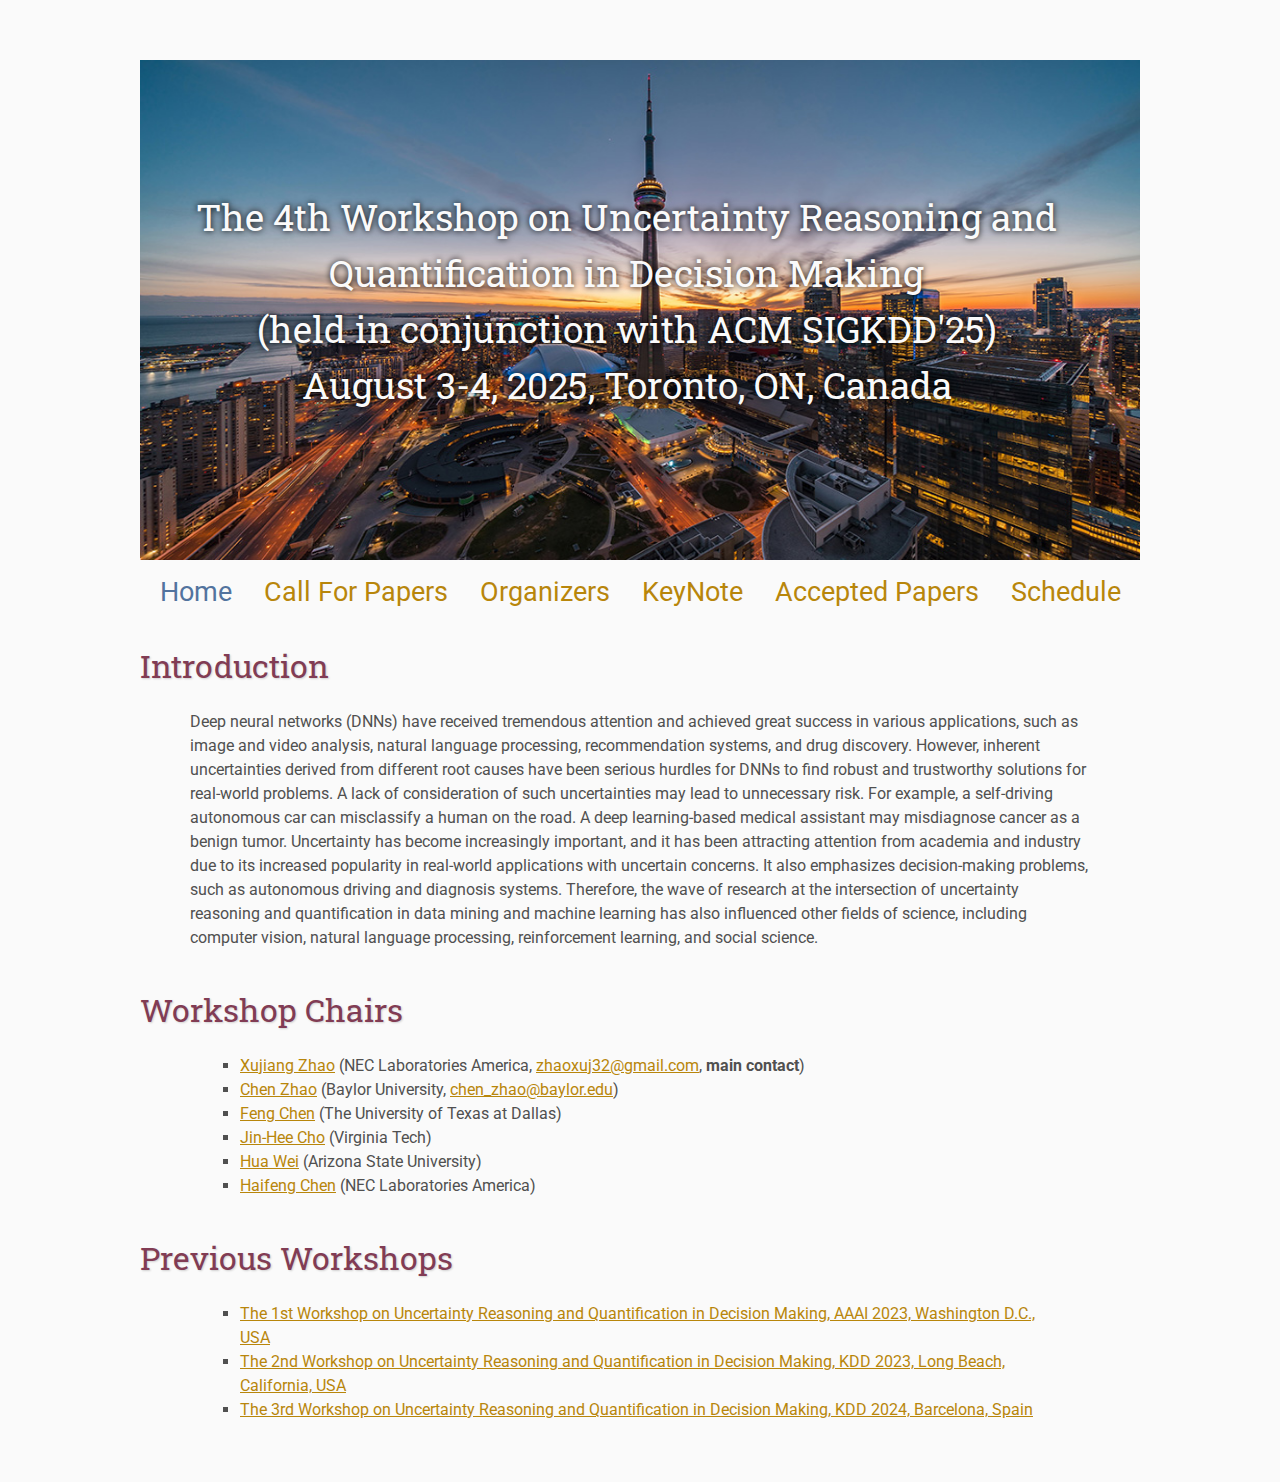
<file: index.html>
<!DOCTYPE html>
<html lang='en'>

<head>
    <base href=".">
    <link rel="shortcut icon" type="image/png" href="assets/favicon.png"/>
    <link rel="stylesheet" type="text/css" media="all" href="assets/main.css"/>
    <meta name="description" content="Conference Template">
    <meta name="resource-type" content="document">
    <meta name="distribution" content="global">
    <meta name="KeyWords" content="Conference">
    <title>UDM-Workshop-2025</title>
</head>

<body>

    <div class="banner">
        <img src="assets/banner-2.jpg" alt="UDM-KDD’23", width="1000" height="500">
        <div class="centered">
            The 4th Workshop on Uncertainty Reasoning and Quantification in Decision Making <br>
            (held in conjunction with ACM SIGKDD'25) <br>
            August 3-4, 2025, Toronto, ON, Canada
        </div>
    </div>

    <table class="navigation">
        <tr>
            <td class="navigation">
                <a class="current" title="Workshop Home Page" href=".">Home</a>
            </td>
            <td class="navigation">
                <a title="Call For Papers" href="cfp">Call For Papers</a>
            </td>
            <td class="navigation">
                <a title="Organization" href="organization">Organizers</a> 
            </td>
            <td class="navigation">
                <a title="KeyNote" href="keynote">KeyNote</a>
            </td>
            <td class="navigation">
                <a title="Accepted Papers" href="ap">Accepted Papers</a>
            </td>
            <td class="navigation">
                <a title="Schedule" href="schedule">Schedule</a>
            </td>
        </tr>
    </table>

    <h2>Introduction</h2>
    <p>
        Deep neural networks (DNNs) have received tremendous attention and achieved great success in various applications, such as image and video analysis, natural language processing, recommendation systems, and drug discovery. 
        However, inherent uncertainties derived from different root causes have been serious hurdles for DNNs to find robust and trustworthy solutions for real-world problems. 
        A lack of consideration of such uncertainties may lead to unnecessary risk. For example, a self-driving autonomous car can misclassify a human on the road. 
        A deep learning-based medical assistant may misdiagnose cancer as a benign tumor. Uncertainty has become increasingly important, and it has been attracting attention from academia and industry due to its increased popularity in real-world applications with uncertain concerns. 
        It also emphasizes decision-making problems, such as autonomous driving and diagnosis systems. 
        Therefore, the wave of research at the intersection of uncertainty reasoning and quantification in data mining and machine learning has also influenced other fields of science, including computer vision, natural language processing, reinforcement learning, and social science. 
    </p>


    <h2>Workshop Chairs</h2>
        <ul>
            <li style="list-style-type:square"><a href = "https://zxj32.github.io/">Xujiang Zhao</a> (NEC Laboratories America, <a href = "mailto: zhaoxuj32@gmail.com">zhaoxuj32@gmail.com</a>, <strong>main contact</strong>)</li>
            <li style="list-style-type:square"><a href = "https://charliezhaoyinpeng.github.io/homepage/">Chen Zhao</a> (Baylor University, <a href = "mailto: chen_zhao@baylor.edu">chen_zhao@baylor.edu</a>)</li>
            <li style="list-style-type:square"><a href = "https://personal.utdallas.edu/~fxc190007/">Feng Chen</a> (The University of Texas at Dallas)</li>
            <li style="list-style-type:square"><a href = "https://people.cs.vt.edu/~jicho/">Jin-Hee Cho</a> (Virginia Tech)</li>
            <li style="list-style-type:square"><a href = "https://search.asu.edu/profile/3095662">Hua Wei</a> (Arizona State University)</li>
            <li style="list-style-type:square"><a href = "https://haifengchen.gitlab.io/intro/">Haifeng Chen</a> (NEC Laboratories America)</li>
        </ul>


    <h2>Previous Workshops</h2>
        <ul>
            <li style="list-style-type:square"><a href = "https://charliezhaoyinpeng.github.io/UDM-AAAI23/">The 1st Workshop on Uncertainty Reasoning and Quantification in Decision Making, AAAI 2023, Washington D.C., USA</a> </li>
            <li style="list-style-type:square"><a href = "https://charliezhaoyinpeng.github.io/UDM-KDD23/">The 2nd Workshop on Uncertainty Reasoning and Quantification in Decision Making, KDD 2023, Long Beach, California, USA</a> </li>
            <li style="list-style-type:square"><a href = "https://ai-activities.github.io/UDM-workshop-24/">The 3rd Workshop on Uncertainty Reasoning and Quantification in Decision Making, KDD 2024, Barcelona, Spain</a> </li>
        </ul>




<!--     <h2>Workshop Gallery</h2>
        <div class="row">
          <div class="column">
            <img src="assets/g1.jpg" style="width:100%">
          </div>
          <div class="column">
            <img src="assets/g2.jpg" style="width:100%">
          </div>
          <div class="column">
            <img src="assets/g3.jpg" style="width:100%">
          </div>
          <div class="column">
            <img src="assets/g4.jpg" style="width:100%">
          </div>
          <div class="column">
            <img src="assets/g5.jpg" style="width:100%">
          </div>
          <div class="column">
            <img src="assets/g6.jpg" style="width:100%">
          </div>
        </div> -->

    <!-- <h2>Announcement</h2>    



    <footer>
        Copyright &copy; 2025 All rights reserved
    </footer>

</body>
</html>
</file>
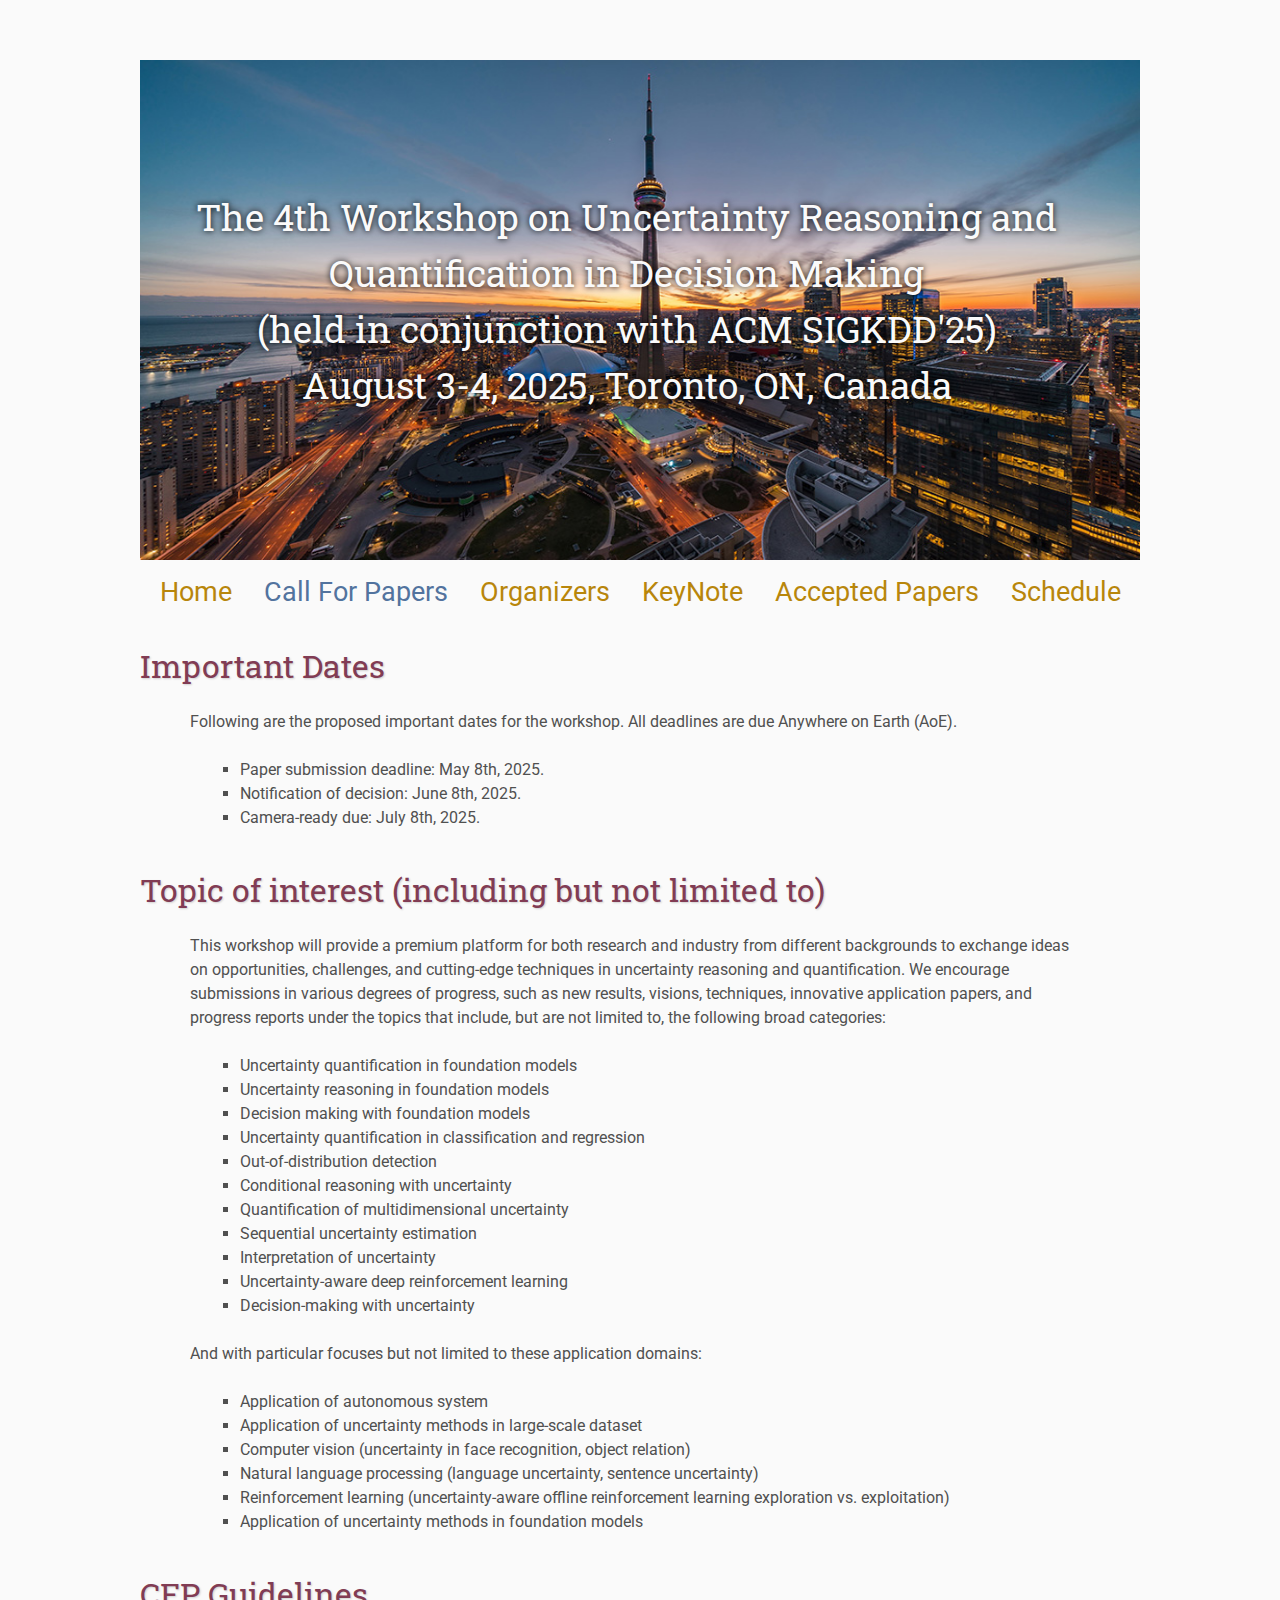
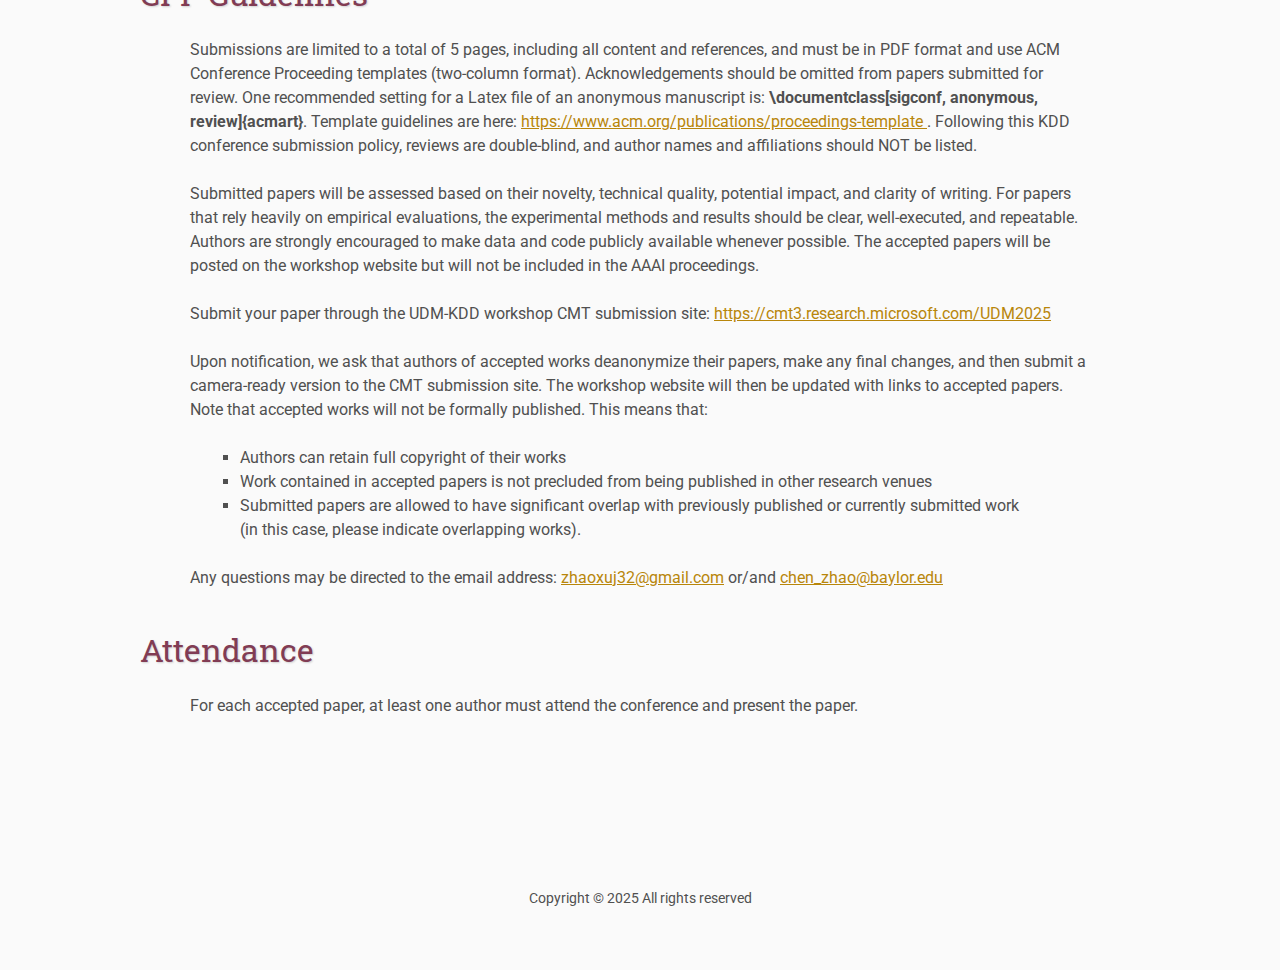
<file: cfp/index.html>
<!DOCTYPE html>
<html lang='en'>

<head>
    <base href="..">
    <link rel="shortcut icon" type="image/png" href="assets/favicon.png"/>
    <link rel="stylesheet" type="text/css" media="all" href="assets/main.css"/>
    <meta name="description" content="Conference Template">
    <meta name="resource-type" content="document">
    <meta name="distribution" content="global">
    <meta name="KeyWords" content="Conference">
    <title>UDM-Workshop-2025</title>
</head>

<body>

    <div class="banner">
        <img src="assets/banner-2.jpg" alt="UDM-KDD’23", width="1000" height="500">
        <div class="centered">
            The 4th Workshop on Uncertainty Reasoning and Quantification in Decision Making <br>
            (held in conjunction with ACM SIGKDD'25) <br>
            August 3-4, 2025, Toronto, ON, Canada
        </div>
    </div>

    <table class="navigation">
        <tr>
            <td class="navigation">
                <a title="Workshop Home Page" href=".">Home</a>
            </td>
            <td class="navigation">
                <a class="current" title="Call For Papers" href="cfp">Call For Papers</a>
            </td>
            <td class="navigation">
                <a title="Organization" href="organization">Organizers</a> 
            </td>
            <td class="navigation">
                <a title="KeyNote" href="keynote">KeyNote</a>
            </td>
            <td class="navigation">
                <a title="Accepted Papers" href="ap">Accepted Papers</a>
            </td>
            <td class="navigation">
                <a title="Schedule" href="schedule">Schedule</a>
            </td>
        </tr>
    </table>



    <h2>Important Dates</h2>
    <p>
        Following are the proposed important dates for the workshop. All deadlines are due Anywhere on Earth (AoE).
    </p>
    <ul>
        <li style="list-style-type:square">Paper submission deadline: May 8th, 2025. </li>
        <li style="list-style-type:square">Notification of decision: June 8th, 2025. </li>
        <li style="list-style-type:square">Camera-ready due: July 8th, 2025. </li>
    </ul>

    <h2>Topic of interest (including but not limited to)</h2>
    <p>
        This workshop will provide a premium platform for both research and industry from different backgrounds to exchange ideas on opportunities, challenges, and cutting-edge techniques in uncertainty reasoning and quantification. 
        We encourage submissions in various degrees of progress, such as new results, visions, techniques, innovative application papers, and progress reports under the topics that include, but are not limited to, the following broad categories:
    </p>

        <ul>
          <li style="list-style-type:square"> Uncertainty quantification in foundation models </li>
          <li style="list-style-type:square"> Uncertainty reasoning in foundation models </li>
          <li style="list-style-type:square"> Decision making with foundation models </li>
          <li style="list-style-type:square"> Uncertainty quantification in classification and regression </li>
          <li style="list-style-type:square"> Out-of-distribution detection </li>
          <li style="list-style-type:square"> Conditional reasoning with uncertainty </li>
          <li style="list-style-type:square"> Quantification of multidimensional uncertainty </li>
          <li style="list-style-type:square"> Sequential uncertainty estimation </li>
          <li style="list-style-type:square"> Interpretation of uncertainty </li>
          <li style="list-style-type:square"> Uncertainty-aware deep reinforcement learning </li>
          <li style="list-style-type:square"> Decision-making with uncertainty </li>
        </ul>

    <p>
        And with particular focuses but not limited to these application domains:
    </p>

        <ul>
            <li style="list-style-type:square"> Application of autonomous system </li>
            <li style="list-style-type:square"> Application of uncertainty methods in large-scale dataset </li>
            <li style="list-style-type:square"> Computer vision (uncertainty in face recognition, object relation) </li>
            <li style="list-style-type:square"> Natural language processing (language uncertainty, sentence uncertainty) </li>
            <li style="list-style-type:square"> Reinforcement learning (uncertainty-aware offline reinforcement learning exploration vs. exploitation) </li>
            <li style="list-style-type:square"> Application of uncertainty methods in foundation models </li>
        </ul>


    <h2>CFP Guidelines</h2>
    <p>
        Submissions are limited to a total of 5 pages, including all content and references, and must be in PDF format and use ACM Conference Proceeding templates (two-column format). Acknowledgements should be omitted from papers submitted for review. One recommended setting for a Latex file of an anonymous manuscript is: <strong>\documentclass[sigconf, anonymous, review]{acmart}</strong>. Template guidelines are here: <a href="https://www.acm.org/publications/proceedings-template"> https://www.acm.org/publications/proceedings-template </a>. Following this KDD conference submission policy, reviews are double-blind, and author names and affiliations should NOT be listed. 
    </p>
    <p>
        Submitted papers will be assessed based on their novelty, technical quality, potential impact, and clarity of writing. For papers that rely heavily on empirical evaluations, the experimental methods and results should be clear, well-executed, and repeatable. Authors are strongly encouraged to make data and code publicly available whenever possible. The accepted papers will be posted on the workshop website but will not be included in the AAAI proceedings. 
    </p>

    <p>
        Submit your paper through the UDM-KDD workshop CMT submission site: 
        <a href="https://cmt3.research.microsoft.com/UDM2025"> https://cmt3.research.microsoft.com/UDM2025</a>
    </p>
    <p>
        Upon notification, we ask that authors of accepted works deanonymize their papers, make any final changes, and then submit a camera-ready version to the CMT submission site.  The workshop website will then be updated with links to accepted papers. Note that accepted works will not be formally published. This means that:
        <ul>
            <li style="list-style-type:square"> Authors can retain full copyright of their works </li>
            <li style="list-style-type:square"> Work contained in accepted papers is not precluded from being published in other research venues </li>
            <li style="list-style-type:square"> Submitted papers are allowed to have significant overlap with previously published or currently submitted work (in this case, please indicate overlapping works). </li>
        </ul>
    </p>

    <p>
        Any questions may be directed to the email address: <a href = "mailto: zhaoxuj32@gmail.com">zhaoxuj32@gmail.com</a> or/and <a href = "mailto: chen_zhao@baylor.edu">chen_zhao@baylor.edu</a>
    </p>


    <h2>Attendance</h2>
    <p>
        For each accepted paper, at least one author must attend the conference and present the paper.
    </p>
    





    <footer>
        Copyright &copy; 2025 All rights reserved
    </footer>

</body>
</html>
</file>
<file: assets/main.css>
/* main.css */

/* These are the colors and fonts used throughout the webpage.
 * I've listed them here so that a user may easily
 * do a search-and-replace for these to change the site theme.
 *   'Roboto',sans-serif; Font for the title text
 *   'Roboto-Slab',serif; Font for the body text 
 *   #fafafa; Background color of the site
 *   #505050; Foreground (text) color of the site
 *   #52739e; Navy, "Template" in the logo, current page in navigation, special titles in the Program
 *   #b2132e; Reddish, "Conference" in the logo, hover color for links
 *   #813c54; Heading color, titles in the Program
 *   #b8860b; Dark Goldenrod, color for links
 */

@import url('https://fonts.googleapis.com/css?family=Roboto%7CRoboto+Slab');

*{
    border:0;
    font:inherit;
    font-size:1em;
    margin:0;
    padding:0;
    vertical-align:baseline;
}

body{
    background-color: #fafafa;
    background-size: cover;
    background-attachment: fixed;
    color: #505050; 
    text-align:left;
    font-family:'Roboto',sans-serif;
    font-size:1em;
    line-height:1.5em;
    margin: 60px auto;
    width: 1000px;
}

a{color: #b8860b; text-decoration:none;}
a.current{color: #52739e;}
a.current:hover{color: #e82945;}
a:hover{color: #b2132e;}
a:active{color: #e82945;}
h1,h2,h3,h4{clear:left; color: #813c54; margin:1.5em 0em 1em 0em; font-family:'Roboto Slab',serif; text-shadow: 1px 1px 2px #d0d0d0;}
h1{font-size:2.67em;}
h2{font-size:2.00em;}
h3{font-size:1.67em;}
h4{font-size:1.33em;}
p{list-style:none; margin:24px auto 24px auto; padding:0px; width:900px; text-align:left;}
li a, p a {text-decoration:underline; text-decoration-color:#b8860b;}
ul{list-style:none; margin:24px auto 24px auto; padding:0px; width:800px; text-align:left;}
ul li{list-style:none; margin:0px auto 0px auto; padding:0px; text-align:left;}
i,em{font-style:italic;}
b,strong{font-weight:bold;}
sup{
    vertical-align: super;
    font-size: 0.8em;
    line-height: 0;
}
sub{
    vertical-align: sub;
    font-size: 0.8em;
    line-height: 0;
}
table{
    width: 1000px;
    margin: 12px auto 24px auto;
    float: center;
    /* UNCOMMENT THIS FOR DEBUGGING THE ALIGNMENT */
    /*border: 1px solid black;*/
}
th,td{
    text-align: left;
    /* UNCOMMENT THIS FOR DEBUGGING THE ALIGNMENT */
    /*border: 1px solid black;*/
}

/* Website Banner */
.banner {position: relative; font-family:'Roboto Slab',serif;}
.top-left {font-size:5.33em; color: #505050; background: #fafafa; text-align: center; width: 1000px; height: 67px; position: absolute; padding: 36px 0 0 0; top: 0px;}
.bottom-right {font-size:2.33em; color: #fafafa; line-height: 1.5em; width: auto; height: 100px; padding: 0px 27px 27px 0px; text-align: right; position: absolute; bottom: 0px; right: 0px; text-shadow: 0px 0px 6px #000000;}
.centered {font-size:2.33em; color: #fafafa; line-height: 1.5em; width: auto; height: 100px; padding: 0px 27px 27px 0px; text-align: center; position: absolute; bottom: 250px; text-shadow: 0px 0px 6px #000000;}

/* Conference Title Logo */
.title1{color: #b2132e; text-shadow: 1px 1px 3px #c0c0c0;} 
.title2{color: #52739e; text-shadow: 1px 1px 3px #c0c0c0;}
.year{color: #505050; font-size:0.67em; font-weight: lighter;}

/* Navigation Links (Home, Registration, etc) */
table.navigation{width:800px;}
td.navigation{font-size:1.67em; white-space:nowrap; width:20%; text-align:center; vertical-align:middle; padding:0px 15px 0px 15px;}

/* Sponsor Images */
table.sponsors{width:800px;}
td.sponsor{white-space:normal; word-break: break-all; width:30%; text-align:left; vertical-align:middle; padding:0px 0px 0px 10px;}
td.sponsor img{width: 70%}

/* The Table on the Program Page */
td.room{padding: 4px 12px 4px 4px; width: 90%; vertical-align:bottom; font-size:1.67em; color: #52739e; height:32px;}
td.date{white-space:nowrap; width:130px; text-align:right; vertical-align:top; padding:4px 16px 0px 0px;}
td.title{padding: 4px 12px 4px 4px; width: 90%; vertical-align:top; font-size:1.5em; color: #813c54; height:32px; font-family:'Roboto Slab',serif; text-shadow: 1px 1px 2px #d0d0d0; }
td.title-special{padding: 4px 12px 4px 4px; width: 90%; vertical-align:top; font-size:1.67em; color: #52739e; height:32px; font-family:'Roboto Slab',serif; text-shadow: 1px 1px 2px #d0d0d0;}
td.speaker{padding: 4px 12px 4px 4px; font-style: italic; font-size:1em; max-height:999999px}
td.abstract{padding: 4px 12px 12px 4px; font-size:1em; max-height:999999px}
td.abstract img{display: block; margin: 4px auto 8px auto}
table.plenary{padding-top: 8px; background: #ffffff;}

/* Registration and Directions iframes and Images */
iframe.registration{display:block; margin:1em auto 2em auto; width:700px; height:1400px; border:none;}
iframe.directions{display:block; margin:1em auto 2em auto; width:800px; height:400px; border:none;}
img.center{display:block; width:67%; margin:1em auto 2em auto;}

/* Flyer Images */
table.flyers{width:800px;}
td.flyer{white-space:nowrap; width:50%; text-align:center; vertical-align:middle; padding:0px 0px 0px 0px;}
td.sponsor img{width: 100%}

footer{font-size:0.875em; margin-top:12em; text-align:center;}

/* My hacky way of making the site mobile-friendly */
@media only screen and (max-width: 1100px) {
    h2{font-size:3.00em;}
    p{font-size:1.5em; line-height:1.5em;}
    th,td,tr{font-size:1.5em; line-height:1.5em;}
    td.date{font-size:1em; padding-top:0.5em;}
    td.navigation{font-size:1.5em; padding:0px 20px 0px 20px;}
    table.footer{font-size:0.33em;}
}
</file>
